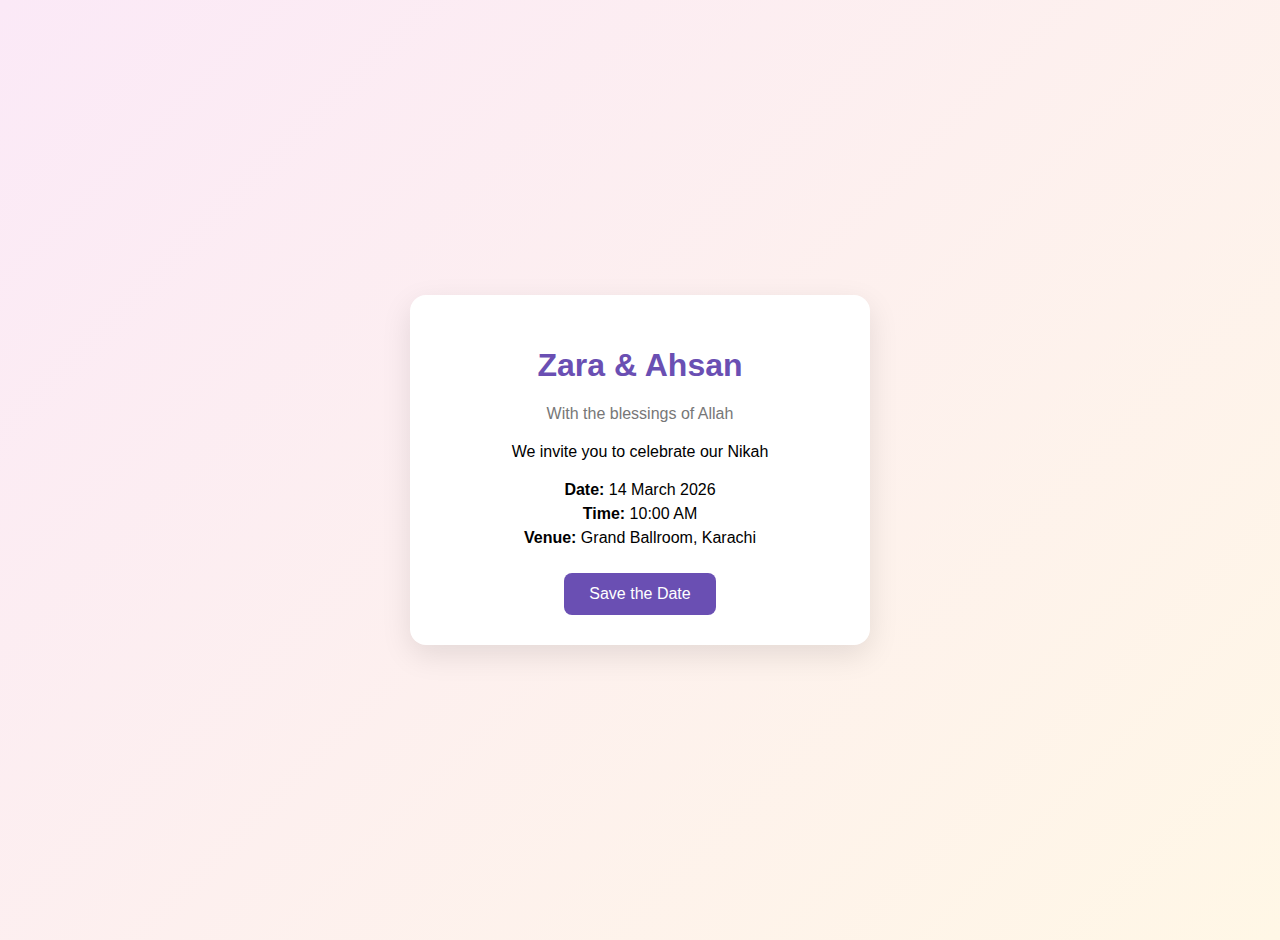
<file: invitation.html>
<!DOCTYPE html>
<html lang="en">
<head>
  <meta charset="UTF-8">
  <meta name="viewport" content="width=device-width, initial-scale=1.0">
  <title>Nikah Invitation</title>
  <link rel="stylesheet" href="styles.css">
</head>
<body>

<div class="container">
  <div class="card">
    <h1>Zara & Ahsan</h1>
    <p class="subtitle">With the blessings of Allah</p>

    <p class="details">
      We invite you to celebrate our Nikah
    </p>

    <div class="info">
      <p><strong>Date:</strong> 14 March 2026</p>
      <p><strong>Time:</strong> 10:00 AM</p>
      <p><strong>Venue:</strong> Grand Ballroom, Karachi</p>
    </div>

    <button>Save the Date</button>
  </div>
</div>

</body>
</html>
</file>
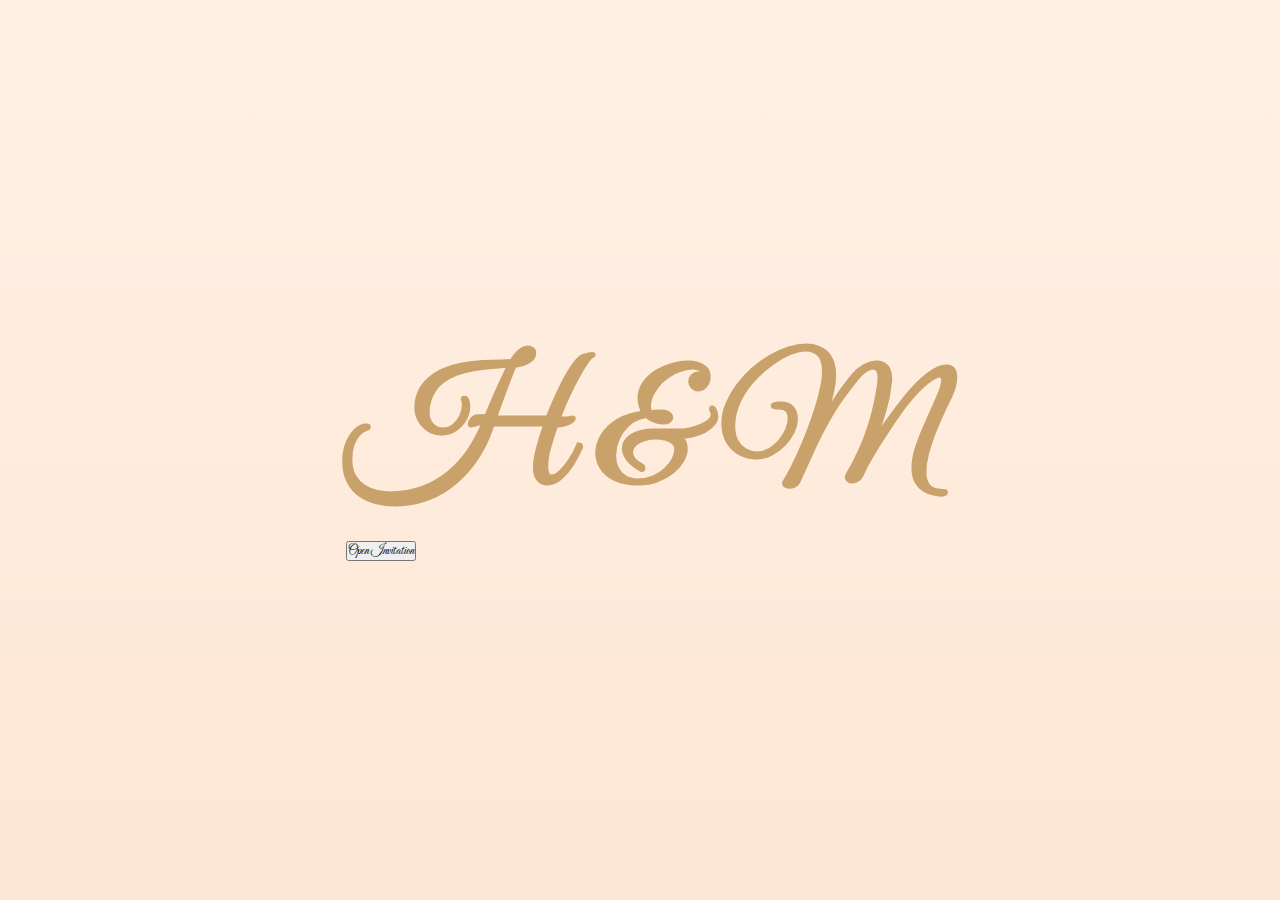
<file: welcome.html>
<!DOCTYPE html>
<html lang="en">
<head>
  <meta charset="UTF-8">
  <meta name="viewport" content="width=device-width, initial-scale=1.0">
  <title>Welcome | H & M Nikah</title>
  
  <!-- Calligraphic Font -->
  <link href="https://fonts.googleapis.com/css2?family=Great+Vibes&display=swap" rel="stylesheet">
  
  <!-- CSS -->
  <link rel="stylesheet" href="welcome.css">
</head>
<body>
  <div class="container">
    <div class="letters">
      <h1>H & M</h1>
    </div>
    <button onclick="openInvitation()">Open Invitation</button>
  </div>

  <script>
    function openInvitation() {
      window.location.href = "index.html"; // change to your main invitation page
    }
  </script>
</body>
</html>
</file>
<file: styles.css>
body {
  margin: 0;
  font-family: Arial, sans-serif;
  background: linear-gradient(135deg, #fbe9f7, #fff7e6);
}

.container {
  min-height: 100vh;
  display: flex;
  justify-content: center;
  align-items: center;
  padding: 20px;
}

.card {
  background: white;
  max-width: 400px;
  width: 100%;
  padding: 30px;
  border-radius: 16px;
  text-align: center;
  box-shadow: 0 10px 30px rgba(0,0,0,0.1);
}

h1 {
  color: #6a4fb3;
}

.subtitle {
  margin-top: 5px;
  color: #777;
}

.details {
  margin: 20px 0;
}

.info p {
  margin: 6px 0;
}

button {
  margin-top: 20px;
  padding: 12px 25px;
  border: none;
  border-radius: 8px;
  background: #6a4fb3;
  color: white;
  font-size: 16px;
}
</file>
<file: welcome.css>
* {
  margin: 0;
  padding: 0;
  box-sizing: border-box;
  font-family: 'Great Vibes', cursive;
}

body {
  min-height: 100vh;
  background: linear-gradient(to bottom, #fff1e6, #fde6d3);
  display: flex;
  justify-content: center;
  align-items: center;
}

.wrapper {
  text-align: center;
}

.title {
  font-size: 36px;
  color: #9b4a1b;
  margin-bottom: 30px;
}

.circle {
  width: 260px;
  height: 260px;
  background: #f1ede8;
  border-radius: 50%;
  border: 10px solid #ffffff;
  box-shadow: 0 20px 40px rgba(0,0,0,0.15);
  display: flex;
  align-items: center;
  justify-content: center;
  margin: 0 auto 25px;
}

.letters {
  font-size: 80px;
  color: #c9a26b;
}

.dua {
  font-size: 28px;
  color: #9b4a1b;
  margin: 20px 0 30px;
}

.open-btn {
  background: linear-gradient(135deg, #b87333, #8b4513);
  color: #fff;
  font-size: 20px;
  padding: 14px 40px;
  border: none;
  border-radius: 30px;
  cursor: pointer;
  box-shadow: 0 10px 25px rgba(0,0,0,0.25);
  transition: all 0.3s ease;
}

.open-btn:hover {
  transform: translateY(-3px);
  box-shadow: 0 15px 30px rgba(0,0,0,0.3);
}
</file>
